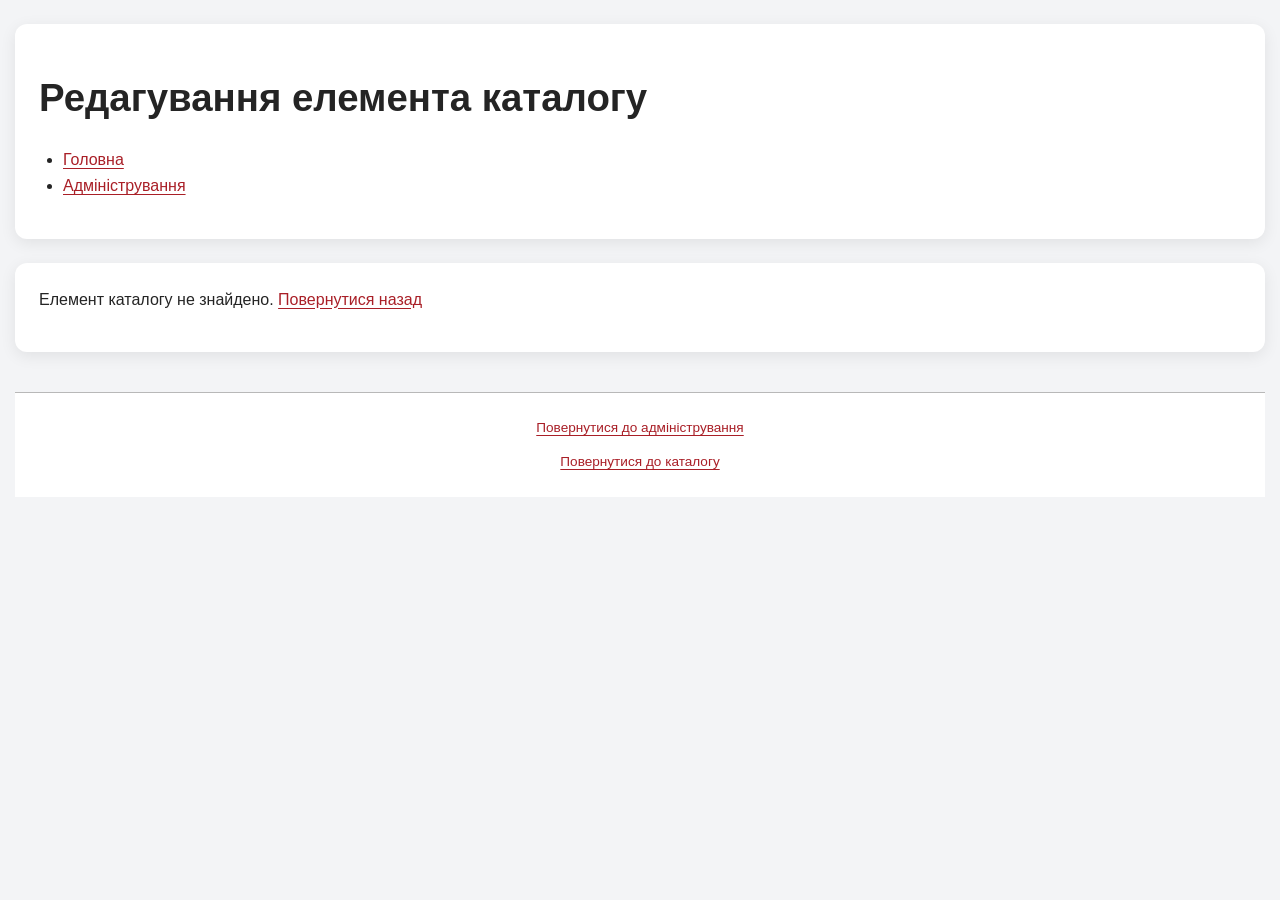
<file: admin-edit.html>
<!DOCTYPE html>
<html lang="uk">
<head>
    <meta charset="UTF-8">
    <meta name="viewport" content="width=device-width, initial-scale=1.0">
    <meta name="description" content="Редагування фільмів і серіалів каталогу.">
    <title>Редагування | FILM CATALOG</title>
    <link rel="stylesheet" href="css/main.css">
</head>
<body>
    <header>
        <h1>Редагування елемента каталогу</h1>
        <nav aria-label="Основна навігація">
            <ul>
                <li><a href="index.html">Головна</a></li>
                <li><a href="admin.html">Адміністрування</a></li>
            </ul>
        </nav>
    </header>

    <main>
        <nav class="breadcrumbs" aria-label="Навігаційний ланцюжок">
            <a href="index.html">Головна</a>
            <a href="admin.html">Адміністрування</a>
            <span>Редагування</span>
        </nav>
        <section aria-labelledby="edit-heading">
            <h2 id="edit-heading">Дані фільму або серіалу</h2>

            <form action="admin.html" method="get" autocomplete="on">
                <input type="hidden" id="item-id" name="id">

                <fieldset>
                    <legend>Основні дані</legend>

                    <p>
                        <label for="item-code">Код:</label>
                        <input type="text" id="item-code" name="code"
                            required pattern="MOV-[0-9]{3}">
                    </p>

                    <p>
                        <label for="item-title">Назва:</label>
                        <input type="text" id="item-title" name="title"
                            required minlength="2" maxlength="100">
                    </p>

                    <p>
                        <label for="item-image">Шлях до зображення:</label>
                        <input type="url" id="item-image" name="imageUrl" required>
                    </p>

                    <p>
                        <label for="item-category">Категорія:</label>
                        <select id="item-category" name="category" required>
                            <option value="" selected disabled>Оберіть категорію</option>
                            <option value="Фільм">Фільм</option>
                            <option value="Серіал">Серіал</option>
                        </select>
                    </p>

                    <p>
                        <label for="item-genre">Жанр:</label>
                        <input type="text" id="item-genre" name="genre" required minlength="2" maxlength="50">
                    </p>

                    <p>
                        <label for="item-duration">Тривалість у хвилинах:</label>
                        <input type="number" id="item-duration" name="duration"
                            min="1" max="500" step="1" required>
                    </p>

                    <p>
                        <label for="item-year">Рік виходу:</label>
                        <input type="number" id="item-year" name="releaseYear"
                            min="1900" max="2026" step="1" required>
                    </p>

                    <p>
                        <label for="item-date">Дата додавання:</label>
                        <input type="date" id="item-date" name="addedAt"
                            min="1900-01-01" max="2026-12-31" required>
                    </p>
                </fieldset>

                <fieldset>
                    <legend>Опис і наявність</legend>

                    <p>
                        <label for="item-description">Опис:</label>
                        <textarea id="item-description" name="description"
                            rows="5" minlength="10" maxlength="1000" required></textarea>
                    </p>

                    <p>
                        <label for="item-stock">
                            <input type="checkbox" id="item-stock"
                                name="inStock" value="true" checked>
                            Переглянуто
                        </label>
                    </p>
                </fieldset>

                <p>
                    <button type="submit">Зберегти</button>
                    <button type="reset">Скинути зміни</button>
                </p>
            </form>
        </section>
    </main>

    <footer class="main-footer">
        <p><a href="admin.html">Повернутися до адміністрування</a></p>
        <p><a href="index.html">Повернутися до каталогу</a></p>
    </footer>

    <script>
        const movies = {
            "movie-1": {
                code: "MOV-001",
                title: "Аватар 2: Шлях води",
                image: "images/1.jpg",
                category: "Фільм",
                genre: "Фантастика",
                duration: 192,
                year: 2022,
                description: "Продовження видовищної науково-фантастичної епопеї Джеймса Кемерона. Землянин Джейк Саллі шукає своє місце серед інопланетного народу На'ві, який постраждав від людей. Йому належить захищати свій новий дім та сім'ю від ворожого вторгнення.",
                stock: true
            },
            "movie-2": {
                code: "MOV-002",
                title: "Мис страху",
                image: "images/2.jpg",
                category: "Серіал",
                genre: "Трилер",
                duration: 148,
                year: 2026,
                description: "Щасливе подружжя стикається зі зростаючою загрозою, коли Макс Кейді виходить із в'язниці та прагне помсти. Серіал досліджує теми помсти, виживання та крихкості людських стосунків.",
                stock: true
            },
            "movie-3": {
                code: "MOV-003",
                title: "Таємниця бункера",
                image: "images/3.jpg",
                category: "Серіал",
                genre: "Драма",
                duration: 59,
                year: 2022,
                description: "У постапокаліптичному світі люди знайшли притулок у гігантському підземному бункері. Мешканці прагнуть розкрити правду про його походження та справжній стан зовнішнього світу.",
                stock: true
            },
            "movie-4": {
                code: "MOV-004",
                title: "Матриця",
                image: "images/4.jpg",
                category: "Фільм",
                genre: "Фантастика",
                duration: 136,
                year: 1999,
                description: "Томас Андерсон живе звичним життям, але дізнається, що весь світ є матрицею. Йому належить зробити вибір і долучитися до боротьби між машинами та людьми.",
                stock: true
            },
            "movie-5": {
                code: "MOV-005",
                title: "Гладіатор",
                image: "images/5.jpg",
                category: "Фільм",
                genre: "Бойовик",
                duration: 155,
                year: 2000,
                description: "Римський генерал Максимус після зради стає гладіатором. Він здобуває визнання народу та готується до вирішальної битви.",
                stock: true
            },
            "movie-6": {
                code: "MOV-006",
                title: "Білі не вміють стрибати",
                image: "images/6.jpg",
                category: "Фільм",
                genre: "Комедія",
                duration: 116,
                year: 1992,
                description: "Підприємливий Біллі любить баскетбол і заробляє на ставках. Згодом він знайомиться зі спортсменом Сіднеєм, і між ними зав'язується протистояння на баскетбольному майданчику.",
                stock: false
            }
        };

        const params = new URLSearchParams(window.location.search);
        const id = params.get("id");
        const movie = movies[id];

        if (!movie) {
            document.querySelector("main").innerHTML =
                '<p>Елемент каталогу не знайдено. <a href="admin.html">Повернутися назад</a></p>';
        } else {
            document.getElementById("item-id").value = id;
            document.getElementById("item-code").value = movie.code;
            document.getElementById("item-title").value = movie.title;
            document.getElementById("item-image").value = movie.image;
            document.getElementById("item-category").value = movie.category;
            document.getElementById("item-genre").value = movie.genre;
            document.getElementById("item-duration").value = movie.duration;
            document.getElementById("item-year").value = movie.year;
            document.getElementById("item-date").value = "2026-11-23";
            document.getElementById("item-description").value = movie.description;
            document.getElementById("item-stock").checked = movie.stock;

            document.title = "Редагування: " + movie.title + " | FILM CATALOG";
        }
    </script>
</body>
</html>
</file>
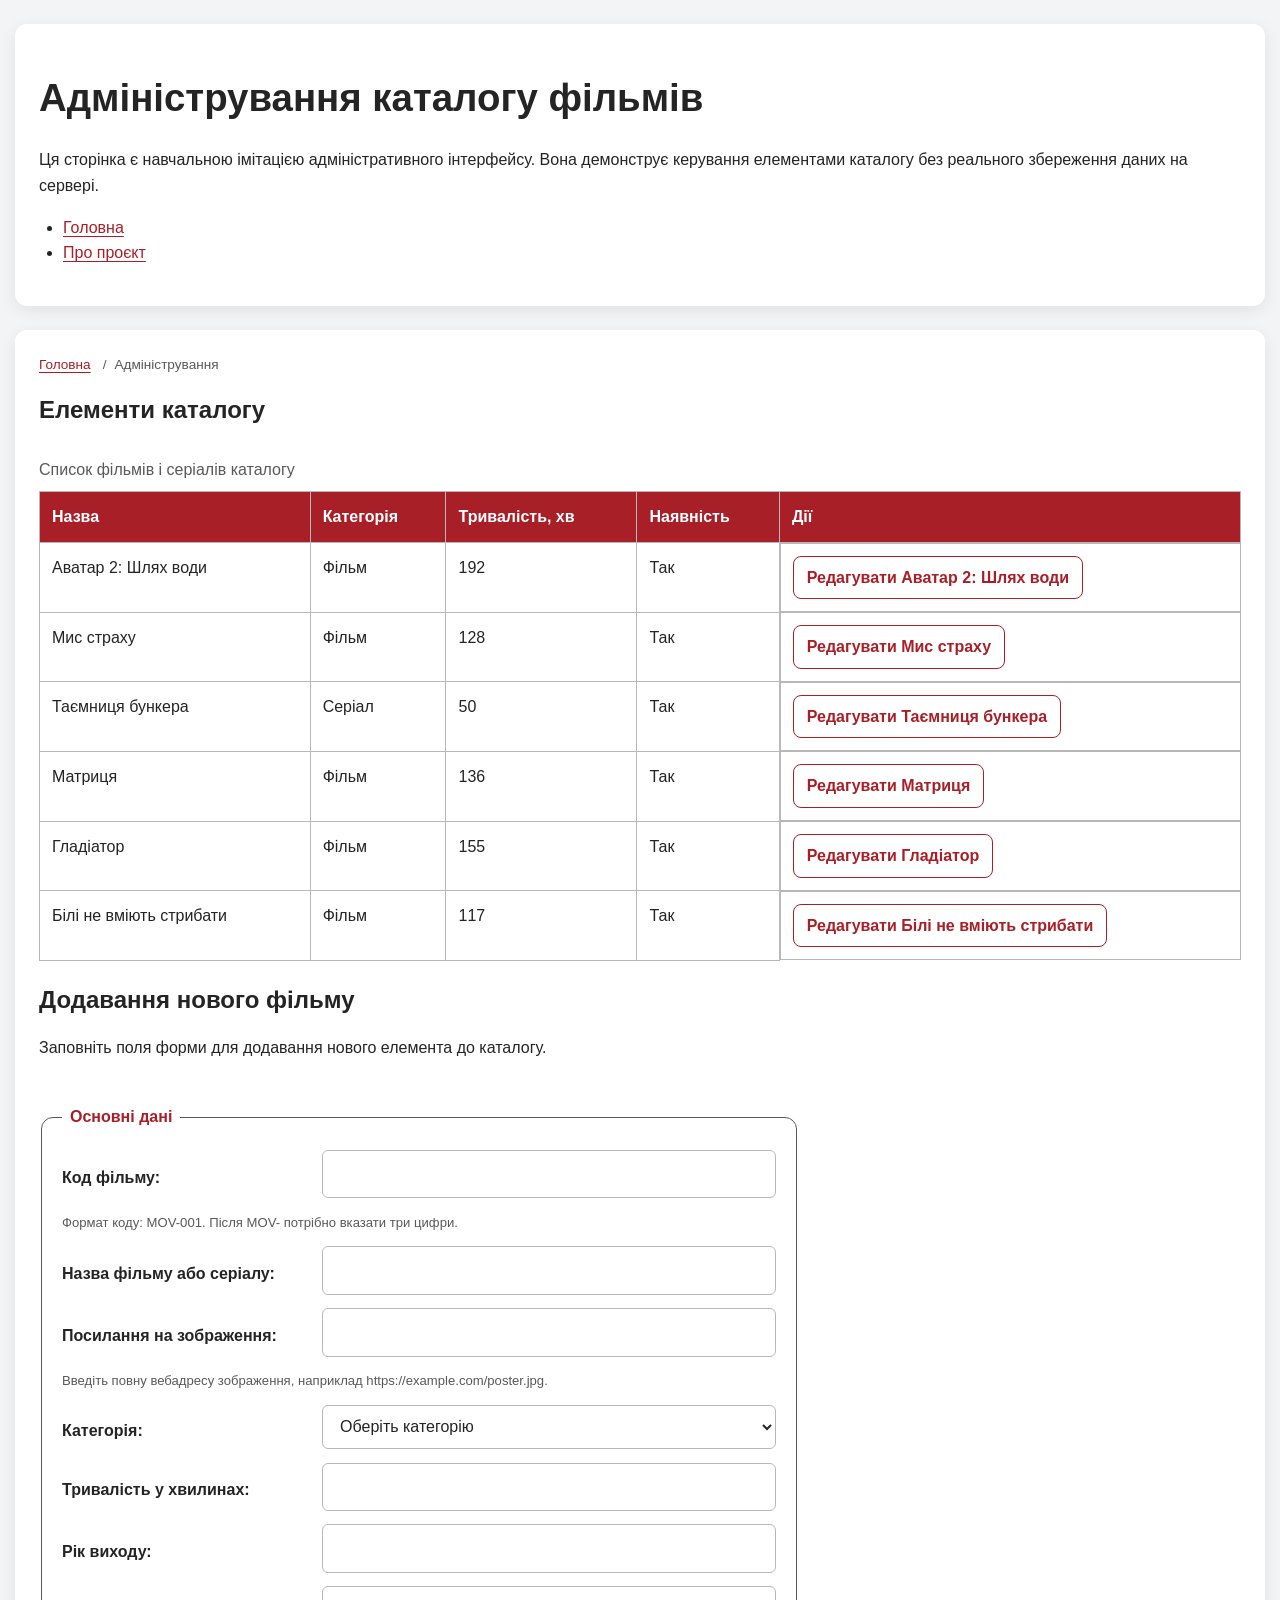
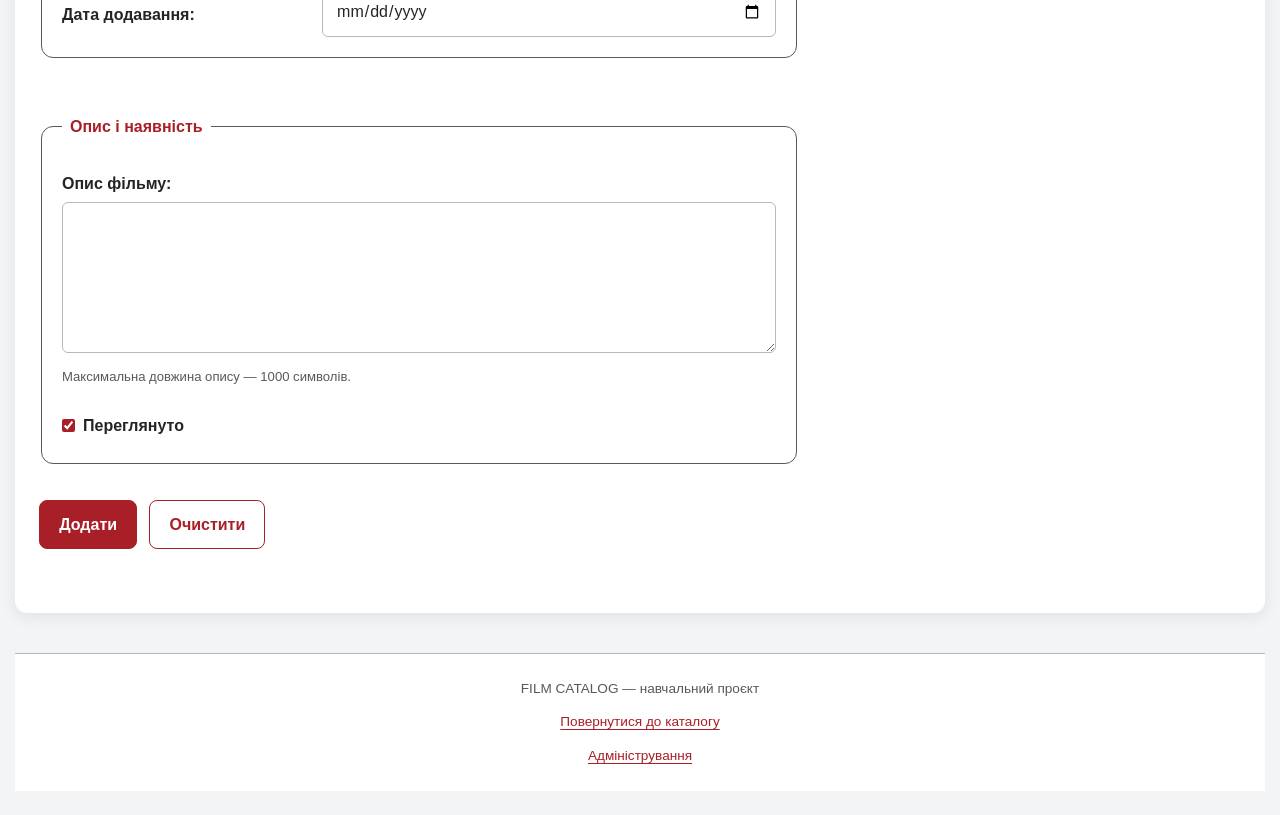
<file: admin.html>
<!DOCTYPE html>
<html lang="uk">
<head>
    <meta charset="UTF-8">
    <meta name="viewport" content="width=device-width, initial-scale=1.0">
    <meta name="description" content="Навчальна сторінка адміністрування каталогу фільмів.">
    <title>Адміністрування | FILM CATALOG</title>
    <link rel="stylesheet" href="css/main.css">
</head>
<body>
    <header>
        <h1>Адміністрування каталогу фільмів</h1>
        <p>Ця сторінка є навчальною імітацією адміністративного інтерфейсу. Вона демонструє керування елементами каталогу без реального збереження даних на сервері.</p>
        <nav aria-label="Основна навігація">
            <ul>
                <li><a href="index.html">Головна</a></li>
                <li><a href="about.html">Про проєкт</a></li>
            </ul>
        </nav>
    </header>

    <main>
        <nav class="breadcrumbs" aria-label="Навігаційний ланцюжок">
            <a href="index.html">Головна</a>
            <span>Адміністрування</span>
        </nav>
        <section aria-labelledby="catalog-heading">
            <h2 id="catalog-heading">Елементи каталогу</h2>

            <table>
                <caption>Список фільмів і серіалів каталогу</caption>
                <thead>
                    <tr>
                        <th scope="col">Назва</th>
                        <th scope="col">Категорія</th>
                        <th scope="col">Тривалість, хв</th>
                        <th scope="col">Наявність</th>
                        <th scope="col">Дії</th>
                    </tr>
                </thead>
                <tbody>
                    <tr>
                        <td>Аватар 2: Шлях води</td>
                        <td>Фільм</td>
                        <td>192</td>
                        <td>Так</td>
                        <td><a href="admin-edit.html?id=movie-1">Редагувати Аватар 2: Шлях води</a></td>
                    </tr>
                    <tr>
                        <td>Мис страху</td>
                        <td>Фільм</td>
                        <td>128</td>
                        <td>Так</td>
                        <td><a href="admin-edit.html?id=movie-2">Редагувати Мис страху</a></td>
                    </tr>
                    <tr>
                        <td>Таємниця бункера</td>
                        <td>Серіал</td>
                        <td>50</td>
                        <td>Так</td>
                        <td><a href="admin-edit.html?id=movie-3">Редагувати Таємниця бункера</a></td>
                    </tr>
                    <tr>
                        <td>Матриця</td>
                        <td>Фільм</td>
                        <td>136</td>
                        <td>Так</td>
                        <td><a href="admin-edit.html?id=movie-4">Редагувати Матриця</a></td>
                    </tr>
                    <tr>
                        <td>Гладіатор</td>
                        <td>Фільм</td>
                        <td>155</td>
                        <td>Так</td>
                        <td><a href="admin-edit.html?id=movie-5">Редагувати Гладіатор</a></td>
                    </tr>
                    <tr>
                        <td>Білі не вміють стрибати</td>
                        <td>Фільм</td>
                        <td>117</td>
                        <td>Так</td>
                        <td><a href="admin-edit.html?id=movie-6">Редагувати Білі не вміють стрибати</a></td>
                    </tr>
                </tbody>
            </table>
        </section>

        <section aria-labelledby="add-heading">
            <h2 id="add-heading">Додавання нового фільму</h2>
            <p>Заповніть поля форми для додавання нового елемента до каталогу.</p>

            <form id="item-form" action="admin.html" method="get" autocomplete="on">

                <fieldset>
                    <legend>Основні дані</legend>

                    <p>
                        <label for="item-code">Код фільму:</label>
                        <input
                            type="text"
                            id="item-code"
                            name="code"
                            required
                            pattern="MOV-[0-9]{3}"
                            aria-describedby="code-hint">
                    </p>
                    <p id="code-hint">Формат коду: MOV-001. Після MOV- потрібно вказати три цифри.</p>

                    <p>
                        <label for="item-title">Назва фільму або серіалу:</label>
                        <input
                            type="text"
                            id="item-title"
                            name="title"
                            required
                            minlength="2"
                            maxlength="100"
                            autocomplete="off">
                    </p>

                    <p>
                        <label for="item-image">Посилання на зображення:</label>
                        <input
                            type="url"
                            id="item-image"
                            name="imageUrl"
                            required
                            aria-describedby="image-hint">
                    </p>
                    <p id="image-hint">Введіть повну вебадресу зображення, наприклад https://example.com/poster.jpg.</p>

                    <p>
                        <label for="item-category">Категорія:</label>
                        <select id="item-category" name="category" required>
                            <option value="">Оберіть категорію</option>
                            <option value="Фільм">Фільм</option>
                            <option value="Серіал">Серіал</option>
                            <option value="Мультфільм">Мультфільм</option>
                            <option value="Документальний фільм">Документальний фільм</option>
                            <option value="Аніме">Аніме</option>
                        </select>
                    </p>

                    <p>
                        <label for="item-duration">Тривалість у хвилинах:</label>
                        <input
                            type="number"
                            id="item-duration"
                            name="duration"
                            min="1"
                            max="500"
                            step="1"
                            required>
                    </p>

                    <p>
                        <label for="item-year">Рік виходу:</label>
                        <input
                            type="number"
                            id="item-year"
                            name="releaseYear"
                            min="1900"
                            max="2026"
                            step="1"
                            required>
                    </p>

                    <p>
                        <label for="item-date">Дата додавання:</label>
                        <input
                            type="date"
                            id="item-date"
                            name="addedAt"
                            min="1900-01-01"
                            max="2026-11-23"
                            required>
                    </p>
                </fieldset>

                <fieldset>
                    <legend>Опис і наявність</legend>

                    <p>
                        <label for="item-description">Опис фільму:</label>
                        <textarea
                            id="item-description"
                            name="description"
                            rows="5"
                            minlength="10"
                            maxlength="1000"
                            required
                            aria-describedby="description-hint"></textarea>
                    </p>
                    <p id="description-hint">Максимальна довжина опису — 1000 символів.</p>

                    <p>
                        <label for="item-stock">
                            <input
                                type="checkbox"
                                id="item-stock"
                                name="inStock"
                                value="true"
                                checked>
                            Переглянуто
                        </label>
                    </p>
                </fieldset>

                <p>
                    <button type="submit">Додати</button>
                    <button type="reset">Очистити</button>
                </p>
            </form>
        </section>
    </main>

    <footer class="main-footer">
        <p>FILM CATALOG — навчальний проєкт</p>
        <p><a href="index.html">Повернутися до каталогу</a></p>
        <p><a href="admin.html">Адміністрування</a></p>
    </footer>
</body>
</html>
</file>
<file: css/main.css>
﻿@layer reset, base, components, utilities;

/* ==============================
   1. RESET
   ============================== */
@layer reset {
    *,
    *::before,
    *::after {
        box-sizing: border-box;
    }

    body {
        margin: 0;
    }

    img {
        max-inline-size: 100%;
        block-size: auto;
    }

    input,
    textarea,
    select,
    button {
        font: inherit;
    }
}

/* ==============================
   2. BASE: дизайн-токени
   ============================== */
@layer base {
    :root {
        color-scheme: light dark;

        --color-page: #f3f4f6;
        --color-surface: #ffffff;
        --color-surface-soft: #f8f1f1;
        --color-text: #242424;
        --color-muted: #595959;
        --color-accent: #a91f27;
        --color-accent-hover: #7f151c;
        --color-border: #b8b8b8;
        --color-focus: #7b1fa2;
        --color-error: #b00020;
        --color-success: #176b38;

        --font-body: "Segoe UI", Arial, sans-serif;
        --font-heading: "Segoe UI", Arial, sans-serif;

        --space-xs: 0.25rem;
        --space-s: 0.5rem;
        --space-m: 1rem;
        --space-l: 1.5rem;
        --space-xl: 2rem;

        --radius-small: 0.375rem;
        --radius-medium: 0.75rem;
        --radius-large: 1rem;

        --shadow-card: 0 4px 16px rgb(0 0 0 / 8%);
        --content-width: 1250px;
    }

    html {
        font-family: var(--font-body);
        line-height: 1.6;
        background: var(--color-page);
        color: var(--color-text);
    }

    body {
        min-inline-size: 320px;
        font-size: 1rem;
    }

    h1,
    h2,
    h3,
    h4 {
        font-family: var(--font-heading);
        color: var(--color-text);
        line-height: 1.25;
    }

    h1 {
        font-size: clamp(1.8rem, 4vw, 2.4rem);
    }

    h2 {
        font-size: 1.5rem;
    }

    h3 {
        font-size: 1.15rem;
    }

    p {
        margin-block: 0 var(--space-m);
    }

    a {
        color: var(--color-accent);
        text-underline-offset: 0.2em;
    }

    a:hover {
        color: var(--color-accent-hover);
    }

    ul,
    ol {
        padding-inline-start: 1.5rem;
    }

    table {
        inline-size: 100%;
        border-collapse: collapse;
        background: var(--color-surface);
    }

    th,
    td {
        padding: 0.75rem;
        border: 1px solid var(--color-border);
        text-align: start;
    }

    th {
        background: var(--color-accent);
        color: #ffffff;
    }

    caption {
        padding-block: var(--space-s);
        text-align: start;
        color: var(--color-muted);
    }

    :focus-visible {
        outline: 3px solid var(--color-focus);
        outline-offset: 3px;
    }
}

/* ==============================
   3. COMPONENTS: спільні елементи
   ============================== */
@layer components {
    .top-bar {
        padding: 0.55rem 1rem;
        background: var(--color-accent);
        color: #ffffff;
        text-align: center;
        font-size: 0.85rem;
        font-weight: 700;
        letter-spacing: 0.06em;
    }

    .main-header {
        padding: 1rem 2rem;
        background: var(--color-surface);
        border-bottom: 1px solid var(--color-border);
    }

    .header-container {
        max-inline-size: 1400px;
        margin-inline: auto;
        text-align: justify;
        font-size: 0;
    }

    .header-container::after {
        content: "";
        display: inline-block;
        inline-size: 100%;
    }

    .header-container > * {
        display: inline-block;
        vertical-align: middle;
        font-size: 1rem;
        text-align: start;
    }

    .logo {
        margin: 0;
        color: var(--color-text);
        font-size: 1.5rem;
        font-weight: 900;
        letter-spacing: 0.08em;
    }

    .header-info {
        color: var(--color-muted);
        font-size: 0.85rem;
    }

    .top-nav {
        display: inline-block;
    }

    .top-nav ul {
        margin: 0;
        padding: 0;
        list-style: none;
    }

    .top-nav li {
        display: inline-block;
        margin-inline-start: 1rem;
    }

    .top-nav a {
        display: inline-block;
        padding: 0.4rem 0.2rem;
        color: var(--color-text);
        font-size: 0.85rem;
        font-weight: 700;
        text-decoration: none;
    }

    .top-nav a[aria-current="page"],
    .top-nav a:hover {
        color: var(--color-accent);
        text-decoration: underline;
        text-decoration-thickness: 2px;
    }

    .site-container {
        max-inline-size: var(--content-width);
        margin: 2rem auto;
        padding: 2rem;
        background: var(--color-surface);
        border-radius: var(--radius-large);
        box-shadow: var(--shadow-card);
    }

    .page-title-block {
        margin-block-end: 2rem;
        padding-block-end: 1.25rem;
        border-bottom: 1px solid var(--color-border);
        text-align: center;
    }

    .main-title {
        margin-block: 0 0.75rem;
    }

    .breadcrumbs {
        color: var(--color-muted);
        font-size: 0.85rem;
    }

    .breadcrumbs a {
        color: var(--color-accent);
    }

    .breadcrumbs > * + *::before {
        content: "/";
        display: inline-block;
        margin-inline: 0.5rem;
        color: var(--color-muted);
    }

    .main-footer {
        margin-block-start: 2.5rem;
        padding: 1.5rem;
        border-top: 1px solid var(--color-border);
        background: var(--color-surface);
        color: var(--color-muted);
        text-align: center;
        font-size: 0.85rem;
    }

    /* Каталог */
    .content-wrapper {
        font-size: 0;
    }

    .sidebar,
    .catalog-section {
        display: inline-block;
        vertical-align: top;
        font-size: 1rem;
    }

    .sidebar {
        inline-size: 21%;
        padding-inline-end: 1.5rem;
    }

    .catalog-section {
        inline-size: 79%;
    }

    .sidebar h2 {
        font-size: 1rem;
    }

    .sidebar-menu,
    .sub-menu {
        list-style: none;
        padding: 0;
    }

    .sidebar-menu li {
        margin-block: 0.4rem;
    }

    .sidebar-menu a {
        color: var(--color-text);
        font-size: 0.85rem;
        font-weight: 700;
        text-decoration: none;
    }

    .sidebar-menu a:hover,
    .sidebar-menu .active-category > a {
        color: var(--color-accent);
    }

    .sub-menu {
        padding-inline-start: 1rem;
    }

    .sub-menu a {
        color: var(--color-muted);
        font-weight: 400;
    }

    .catalog-title {
        margin-block: 0 1rem;
    }

    .catalog-grid {
        font-size: 0;
        margin-inline: -0.5rem;
    }

    .movie-card {
        display: inline-block;
        vertical-align: top;
        inline-size: calc(33.333% - 1rem);
        margin: 0.5rem;
        padding: 1rem;
        overflow: hidden;
        border: 1px solid var(--color-border);
        border-radius: var(--radius-medium);
        background: var(--color-surface);
        box-shadow: var(--shadow-card);
        text-align: center;
        font-size: 1rem;
    }

    .movie-card header {
        margin-block-end: 0.75rem;
    }

    .movie-card h3 {
        margin-block: 0 0.5rem;
        font-size: 1rem;
    }

    .movie-card h3 a {
        color: var(--color-text);
        text-decoration: none;
    }

    .movie-card h3 a:hover {
        color: var(--color-accent);
    }

    .movie-card figure {
        margin: 0 0 1rem;
    }

    .movie-card img {
        display: block;
        inline-size: 100%;
        max-block-size: 290px;
        object-fit: contain;
        border-radius: var(--radius-small);
        box-shadow: var(--shadow-card);
    }

    .movie-card figcaption {
        margin-block-start: 0.4rem;
        color: var(--color-muted);
        font-size: 0.8rem;
    }

    .movie-card p,
    .movie-card li {
        color: var(--color-muted);
        font-size: 0.85rem;
    }

    .movie-card a {
        color: var(--color-accent);
    }

    .movie-status {
        padding: 0.4rem;
        border-radius: var(--radius-small);
        background: var(--color-surface-soft);
    }

    .movie-status strong {
        color: var(--color-success);
    }

    .movie-card:has(.movie-status strong) {
        border-block-start: 4px solid var(--color-accent);
    }

    .about-section {
        margin-block-start: 2rem;
        padding: 1.5rem;
        border-inline-start: 5px solid var(--color-accent);
        border-radius: var(--radius-medium);
        background: var(--color-surface-soft);
    }

    /* Сторінка деталей */
    .site-container > article > header {
        margin-block-end: 1.5rem;
        color: var(--color-muted);
    }

    .site-container > article > nav {
        margin-block-end: 1.5rem;
        padding: 1rem 1.5rem;
        border-inline-start: 4px solid var(--color-accent);
        border-radius: var(--radius-medium);
        background: var(--color-surface-soft);
    }

    .site-container > article > nav li {
        display: inline-block;
        margin-inline-end: 1rem;
    }

    .site-container > article > section {
        margin-block: 1.25rem;
        padding: 1.5rem;
        border: 1px solid var(--color-border);
        border-radius: var(--radius-medium);
        background: var(--color-surface);
        box-shadow: var(--shadow-card);
    }

    .site-container > article > section h2 {
        padding-block-end: 0.6rem;
        border-bottom: 2px solid var(--color-accent);
    }

    .site-container > article > section p {
        max-inline-size: 65ch;
        color: var(--color-muted);
    }

    .site-container > article > section img {
        display: block;
        max-inline-size: 280px;
        margin-inline: auto;
        border-radius: var(--radius-small);
        box-shadow: var(--shadow-card);
    }

    .site-container > article > section dl {
        margin: 0;
    }

    .site-container > article > section dt {
        margin-block-start: 0.6rem;
        color: var(--color-muted);
        font-weight: 700;
    }

    .site-container > article > section dd {
        margin-inline-start: 0;
        padding-block: 0.4rem;
        border-bottom: 1px solid var(--color-border);
        font-weight: 600;
    }

    .site-container > article > section tbody tr:nth-child(even) {
        background: var(--color-surface-soft);
    }

    .site-container > article > section tbody tr:hover {
        background: var(--color-page);
    }

    /* Сторінка про проєкт та FAQ */
    .site-container > section:not(.page-title-block) {
        margin-block-end: 1.25rem;
        padding: 1.5rem;
        border: 1px solid var(--color-border);
        border-inline-start: 5px solid var(--color-accent);
        border-radius: var(--radius-medium);
        background: var(--color-surface);
        box-shadow: var(--shadow-card);
    }

    .site-container > section:not(.page-title-block) h2 {
        padding-block-end: 0.5rem;
        border-bottom: 1px solid var(--color-border);
    }

    .site-container details {
        margin-block: 0.75rem;
        padding: 1rem;
        border: 1px solid var(--color-border);
        border-radius: var(--radius-medium);
        background: var(--color-surface-soft);
    }

    .site-container details[open] {
        border-inline-start: 4px solid var(--color-accent);
    }

    .site-container summary {
        color: var(--color-text);
        font-weight: 700;
        cursor: pointer;
    }

    .site-container summary::marker {
        color: var(--color-accent);
    }

    .site-container details p {
        margin-block: 0.75rem 0;
        padding-block-start: 0.75rem;
        border-top: 1px solid var(--color-border);
    }

    .site-container address {
        padding: 1.25rem;
        border-inline-start: 4px solid var(--color-accent);
        border-radius: var(--radius-small);
        background: var(--color-surface-soft);
        color: var(--color-muted);
        font-style: normal;
    }

    /* Форми */
    form {
        max-inline-size: 760px;
        margin-block: 1.5rem;
    }

    fieldset {
        min-inline-size: 0;
        margin-block: 1.25rem;
        padding: 1.25rem;
        border: 1px solid var(--color-border);
        border-radius: var(--radius-medium);
        background: var(--color-surface);
    }

    legend {
        padding-inline: 0.5rem;
        color: var(--color-accent);
        font-weight: 700;
    }

    label {
        display: block;
        margin-block: 0.75rem 0.3rem;
        color: var(--color-text);
        font-weight: 600;
    }

    input:not([type="checkbox"]):not([type="radio"]),
    textarea,
    select {
        display: block;
        inline-size: 100%;
        max-inline-size: 100%;
        min-block-size: 2.75rem;
        padding: 0.65rem 0.8rem;
        border: 1px solid var(--color-border);
        border-radius: var(--radius-small);
        background: var(--color-surface);
        color: var(--color-text);
    }

    textarea {
        min-block-size: 8rem;
        resize: vertical;
    }

    input[type="checkbox"],
    input[type="radio"] {
        accent-color: var(--color-accent);
    }

    input:focus-visible,
    textarea:focus-visible,
    select:focus-visible,
    button:focus-visible {
        outline: 3px solid var(--color-focus);
        outline-offset: 2px;
    }

    input:user-invalid,
    textarea:user-invalid,
    select:user-invalid {
        border: 2px solid var(--color-error);
    }

    input:user-invalid:focus,
    textarea:user-invalid:focus,
    select:user-invalid:focus {
        outline: 2px solid var(--color-error);
    }

    small,
    [id$="-hint"] {
        display: block;
        margin-block-start: 0.3rem;
        color: var(--color-muted);
        font-size: 0.82rem;
    }

    button {
        display: inline-block;
        margin: 0.4rem 0.4rem 0.4rem 0;
        padding: 0.7rem 1.2rem;
        border: 2px solid var(--color-accent);
        border-radius: var(--radius-small);
        background: var(--color-accent);
        color: #ffffff;
        font-weight: 700;
        cursor: pointer;
    }

    button:hover {
        border-color: var(--color-accent-hover);
        background: var(--color-accent-hover);
    }

    button[type="reset"] {
        background: var(--color-surface);
        color: var(--color-accent);
    }

    button[type="reset"]:hover {
        background: var(--color-surface-soft);
    }

    /* Адміністративні сторінки */
    body > header,
    body > main,
    body > footer {
        max-inline-size: var(--content-width);
        margin: 1.5rem auto;
        padding: 1.5rem;
    }

    body > header,
    body > main {
        border-radius: var(--radius-medium);
        background: var(--color-surface);
        box-shadow: var(--shadow-card);
    }

    body > header nav a {
        display: inline-block;
        margin-inline-end: 1rem;
    }

    body > main table {
        margin-block: 1.5rem;
    }

    body > main th,
    body > main td {
        vertical-align: top;
    }

    body > main td a {
        font-weight: 600;
    }
}

/* ==============================
   4. UTILITIES
   ============================== */
@layer utilities {
    .text-muted {
        color: var(--color-muted);
    }

    .text-center {
        text-align: center;
    }

    .content-narrow {
        max-inline-size: 65ch;
    }
}

/* ==============================
   5. Адаптивність
   ============================== */
@media (max-width: 900px) {
    @layer components {
        .site-container {
            margin: 1rem;
            padding: 1.25rem;
        }

        .sidebar {
            inline-size: 28%;
        }

        .catalog-section {
            inline-size: 72%;
        }

        .movie-card {
            inline-size: calc(50% - 1rem);
        }
    }
}

@media (max-width: 650px) {
    @layer components {
        .main-header {
            padding: 1rem;
        }

        .header-container {
            text-align: center;
        }

        .header-container > * {
            display: block;
            margin-block: 0.5rem;
            text-align: center;
        }

        .top-nav li {
            margin: 0.25rem;
        }

        .site-container {
            margin: 0.5rem;
            padding: 1rem;
        }

        .sidebar,
        .catalog-section {
            display: block;
            inline-size: 100%;
        }

        .sidebar {
            margin-block-end: 1.5rem;
        }

        .movie-card {
            display: block;
            inline-size: calc(100% - 1rem);
            max-inline-size: 420px;
            margin-inline: auto;
        }

        .site-container > article > nav li {
            display: block;
            margin-block: 0.5rem;
        }

        body > header,
        body > main,
        body > footer {
            margin: 0.5rem;
            padding: 1rem;
        }

        table {
            font-size: 0.85rem;
        }

        th,
        td {
            padding: 0.45rem;
        }

        button {
            max-inline-size: 100%;
        }
    }
}

/* ==============================
   6. ТЕМНА ТЕМА
   ============================== */
@media (prefers-color-scheme: dark) {
    :root {
        --color-page: #171719;
        --color-surface: #242427;
        --color-surface-soft: #302326;
        --color-text: #f2f0f0;
        --color-muted: #c2bfc1;
        --color-accent: #ff777e;
        --color-accent-hover: #ff9ba0;
        --color-border: #777176;
        --color-focus: #d6a6ff;
        --color-error: #ff8585;
        --color-success: #79d99a;

        --shadow-card: 0 4px 18px rgb(0 0 0 / 35%);
    }

    .top-bar,
    th,
    button {
        color: #241416;
    }

    .movie-status strong {
        color: var(--color-success);
    }
}


@layer components {
    .movie-status .status-viewed {
        display: inline-block;
        padding: 0.25rem 0.65rem;
        border-radius: 0.4rem;
        background-color: #198754;
        color: #ffffff;
        font-weight: 700;
    }

    .movie-status .status-unviewed {
        display: inline-block;
        padding: 0.25rem 0.65rem;
        border-radius: 0.4rem;
        background-color: #dc3545;
        color: #ffffff;
        font-weight: 700;
    }
}

/* ==============================
   7. FLEXBOX — компонування інтерфейсу
   Лабораторна робота №6
   ============================== */

@layer components {

    /* Шапка сайту */
    .header-container {
        display: flex;
        justify-content: space-between;
        align-items: center;
        gap: 2rem;
        text-align: start;
        font-size: 1rem;
    }

    .header-container::after {
        display: none;
    }

    .header-container > * {
        display: block;
    }

    .top-nav {
        display: block;
    }

    .top-nav ul {
        display: flex;
        align-items: center;
        justify-content: flex-end;
        flex-wrap: wrap;
        gap: 1rem;
    }

    .top-nav li {
        display: block;
        margin: 0;
    }

    /* Основне компонування: фільтри та каталог */
    .content-wrapper {
        display: flex;
        align-items: flex-start;
        gap: 1.5rem;
        font-size: 1rem;
    }

    .sidebar {
        display: block;
        flex: 0 0 21%;
        inline-size: auto;
    }

    .catalog-section {
        display: block;
        flex: 1 1 0;
        min-inline-size: 0;
        inline-size: auto;
    }

    /* Розташування карток фільмів */
    .catalog-grid {
        display: flex;
        flex-wrap: wrap;
        gap: 1rem;
        margin: 0;
        font-size: 1rem;
    }

    .movie-card {
        display: flex;
        flex: 1 1 calc((100% - 2rem) / 3);
        flex-direction: column;
        min-inline-size: 0;
        inline-size: auto;
        margin: 0;
    }

    .movie-card figure {
        inline-size: 100%;
    }

    /* Внутрішнє компонування картки */
    .movie-card header {
        text-align: center;
    }

    /* Планшети */
    @media (max-width: 900px) {
        .sidebar {
            flex-basis: 28%;
        }

        .movie-card {
            flex-basis: calc((100% - 1rem) / 2);
        }
    }

    /* Мобільні пристрої */
    @media (max-width: 650px) {
        .header-container {
            flex-direction: column;
            justify-content: center;
            align-items: center;
            gap: 0.75rem;
        }

        .header-container > * {
            display: block;
            margin-block: 0.25rem;
            text-align: center;
        }

        .top-nav ul {
            justify-content: center;
        }

        .content-wrapper {
            flex-direction: column;
            gap: 1rem;
        }

        .sidebar,
        .catalog-section {
            flex: 1 1 auto;
            inline-size: 100%;
        }

        .sidebar {
            margin-block-end: 0;
        }

        .catalog-grid {
            justify-content: center;
        }

        .movie-card {
            flex: 1 1 100%;
            max-inline-size: 420px;
        }
    }
}

/* ==============================
   8. FLEXBOX — хлібні крихти та підвал
   ============================== */

@layer components {

    /* Хлібні крихти */
    .breadcrumbs {
        display: flex;
        align-items: center;
        flex-wrap: wrap;
        gap: 0;
        min-width: 0;
    }

    .breadcrumbs > * {
        display: inline-flex;
        align-items: center;
    }

    /* Підвал сторінок */
    .main-footer {
        display: flex;
        flex-direction: column;
        align-items: center;
        justify-content: center;
        gap: 0.75rem;
        text-align: center;
    }

    .main-footer > * {
        margin: 0;
    }
}

/* ==============================
   9. FLEXBOX — чипи категорій
   ============================== */

@layer components {

    .category-filter {
        min-inline-size: 0;
        margin: 0;
        padding: 1rem;
        border: 1px solid var(--color-muted);
        border-radius: 0.75rem;
    }

    .category-filter legend {
        padding-inline: 0.4rem;
        font-weight: 700;
    }

    .category-chips {
        display: flex;
        flex-wrap: wrap;
        align-items: center;
        gap: 0.5rem;
    }

    .category-chip {
        display: inline-flex;
        align-items: center;
        gap: 0.4rem;
        padding: 0.45rem 0.75rem;
        border: 1px solid var(--color-muted);
        border-radius: 2rem;
        cursor: pointer;
        font-size: 0.85rem;
        transition: background-color 0.2s, border-color 0.2s;
    }

    .category-chip input[type="checkbox"] {
        margin: 0;
        accent-color: var(--color-accent);
    }

    .category-chip:has(input:checked) {
        border-color: var(--color-accent);
        background-color: var(--color-accent);
        color: white;
    }

    .category-chip:focus-within {
        outline: 2px solid var(--color-accent);
        outline-offset: 3px;
    }
}

/* Повідомлення про результати фільтрації */
@layer components {
    .movie-card[hidden] {
        display: none !important;
    }

    .filter-message {
        margin-top: 1rem;
        padding: 0.75rem 1rem;
        border-radius: 0.5rem;
        background-color: var(--color-muted);
        font-weight: 600;
        text-align: center;
    }
}

/* Компонування картки каталогу засобами Flexbox */
@layer components {
    .movie-card {
        display: flex;
        flex-direction: column;
        height: 100%;
    }

    .movie-card .movie-status {
        margin-block-start: auto;
    }
}

/* Однакова висота карток у рядку */
@layer components {
    .catalog-grid {
        align-items: stretch;
    }
}

/* Flexbox-компонування сторінки деталей фільму */
.details-layout {
    display: flex;
    flex-wrap: wrap;
    align-items: flex-start;
    gap: 1.5rem;
}

.details-layout #poster {
    flex: 0 1 300px;
    min-width: 0;
}

.details-layout #description,
.details-layout #information {
    flex: 1 1 260px;
    min-width: 0;
}

.details-layout #poster figure {
    margin: 0;
}

.details-layout #poster img {
    display: block;
    max-width: 100%;
    height: auto;
}

@media (max-width: 650px) {
    .details-layout {
        flex-direction: column;
    }

    .details-layout #poster,
    .details-layout #description,
    .details-layout #information {
        flex: 1 1 auto;
        width: 100%;
    }
}

/* Покращений дизайн сторінки деталей фільму */
.details-layout {
    display: flex;
    align-items: flex-start;
    flex-wrap: wrap;
    gap: 2rem;
    margin-block: 2rem 3rem;
    padding: 1.5rem;
    border: 1px solid var(--color-muted);
    border-radius: 1rem;
    background: var(--color-surface, #ffffff);
}

.details-layout #poster {
    flex: 0 1 300px;
    min-width: 0;
    margin: 0;
}

.details-layout #poster h2 {
    margin-bottom: 1rem;
}

.details-layout #poster figure {
    margin: 0;
    overflow: hidden;
    border-radius: 0.8rem;
}

.details-layout #poster img {
    display: block;
    width: 100%;
    max-width: 300px;
    height: auto;
    border-radius: 0.8rem;
    box-shadow: 0 8px 24px rgb(0 0 0 / 16%);
}

.details-layout #poster figcaption {
    margin-top: 0.75rem;
    color: var(--color-text-muted, #666666);
    font-size: 0.9rem;
    text-align: center;
}

.details-info {
    display: flex;
    flex: 1 1 400px;
    flex-direction: column;
    gap: 1.5rem;
    min-width: 0;
}

.details-info section {
    min-width: 0;
    margin: 0;
    padding: 1.25rem;
    border: 1px solid var(--color-muted);
    border-radius: 0.75rem;
    background: var(--color-background, #f8f8f8);
}

.details-info h2 {
    margin-top: 0;
    margin-bottom: 1rem;
    padding-bottom: 0.65rem;
    border-bottom: 2px solid var(--color-accent, #800020);
    color: var(--color-accent, #800020);
}

.details-info #description p {
    margin-block: 0 0.85rem;
    line-height: 1.75;
    overflow-wrap: anywhere;
}

.details-info #information dl {
    display: grid;
    grid-template-columns: minmax(110px, 0.7fr) minmax(0, 1.3fr);
    gap: 0.75rem 1rem;
    margin: 0;
}

.details-info #information dt {
    font-weight: 700;
    color: var(--color-text-muted, #666666);
}

.details-info #information dd {
    margin: 0;
    font-weight: 600;
    overflow-wrap: anywhere;
}

#versions {
    margin-block: 2rem;
    overflow-x: auto;
}

#review {
    margin-block: 2rem;
}

@media (max-width: 650px) {
    .details-layout {
        flex-direction: column;
        gap: 1.25rem;
        padding: 1rem;
    }

    .details-layout #poster,
    .details-info {
        flex: 1 1 auto;
        width: 100%;
    }

    .details-layout #poster img {
        margin-inline: auto;
    }

    .details-info #information dl {
        grid-template-columns: 1fr;
        gap: 0.3rem;
    }

    .details-info #information dd {
        margin-bottom: 0.65rem;
    }
}

/* Flexbox-компонування форм адміністратора та відвідувача */

/* Оформлення груп полів адміністратора */
#item-form fieldset,
body:has(#item-id) form fieldset,
#review form fieldset {
    display: flex;
    flex-direction: column;
    gap: 0.85rem;
    margin-block: 1.25rem;
    padding: 1.25rem;
    border: 1px solid var(--color-muted);
    border-radius: 0.75rem;
}

#item-form fieldset p:has(> label + input),
#item-form fieldset p:has(> label + select),
body:has(#item-id) form fieldset p:has(> label + input),
body:has(#item-id) form fieldset p:has(> label + select) {
    display: grid;
    grid-template-columns: minmax(160px, 0.7fr) minmax(0, 1.3fr);
    align-items: center;
    gap: 0.5rem 1rem;
    margin: 0;
}

#item-form input,
#item-form select,
body:has(#item-id) form input:not([type="checkbox"]),
body:has(#item-id) form select {
    box-sizing: border-box;
    width: 100%;
    max-width: 100%;
    min-width: 0;
}

#item-form fieldset legend,
body:has(#item-id) form fieldset legend,
#review form fieldset legend {
    padding-inline: 0.5rem;
    font-weight: 700;
}

/* Групи кнопок */
#item-form p:has(> button),
body:has(#item-id) form p:has(> button),
#review form p:has(> button) {
    display: flex;
    flex-wrap: wrap;
    align-items: center;
    gap: 0.75rem;
}

#item-form button,
body:has(#item-id) form button,
#review form button {
    display: inline-flex;
    align-items: center;
    justify-content: center;
    min-height: 42px;
    padding: 0.65rem 1.2rem;
    border: 1px solid var(--color-accent, #800020);
    border-radius: 0.5rem;
    cursor: pointer;
}

/* Група перемикачів оцінювання */
#review form fieldset:nth-of-type(2) > label:has(input[type="radio"]) {
    display: inline-flex;
    align-items: center;
    gap: 0.5rem;
    width: fit-content;
    margin: 0.2rem 0.4rem 0.2rem 0;
    padding: 0.55rem 0.85rem;
    border: 1px solid var(--color-muted);
    border-radius: 2rem;
    cursor: pointer;
    transition: background-color 0.2s, border-color 0.2s;
}

#review form fieldset:nth-of-type(2) > label:has(input[type="radio"]:checked) {
    border-color: var(--color-accent, #800020);
    background-color: var(--color-accent, #800020);
    color: white;
}

#review form fieldset:nth-of-type(2) > label:has(input:focus-visible) {
    outline: 2px solid var(--color-accent, #800020);
    outline-offset: 3px;
}

#review form fieldset:nth-of-type(2) > p {
    margin-block: 0.5rem;
}

/* Рядки дій у таблиці адміністратора */
body:has(#item-form) table td:last-child {
    display: flex;
    flex-wrap: wrap;
    align-items: center;
    gap: 0.5rem;
}

body:has(#item-form) table td:last-child a {
    display: inline-flex;
    align-items: center;
    justify-content: center;
    padding: 0.5rem 0.8rem;
    border: 1px solid var(--color-accent, #800020);
    border-radius: 0.5rem;
    text-decoration: none;
}

/* Адаптація форм для мобільних пристроїв */
@media (max-width: 650px) {
    #item-form fieldset p:has(> label + input),
    #item-form fieldset p:has(> label + select),
    body:has(#item-id) form fieldset p:has(> label + input),
    body:has(#item-id) form fieldset p:has(> label + select) {
        grid-template-columns: 1fr;
    }

    #item-form button,
    body:has(#item-id) form button,
    #review form button {
        flex: 1 1 100%;
    }

    body:has(#item-form) table td:last-child {
        min-width: 130px;
    }
}

/* Прапорець поруч із написом «Переглянуто» */
#item-stock {
    display: inline-block;
    width: auto;
    margin: 0;
    vertical-align: middle;
}

label[for="item-stock"] {
    display: inline-flex;
    flex-direction: row;
    align-items: center;
    justify-content: flex-start;
    gap: 0.5rem;
    width: fit-content;
    cursor: pointer;
}


/* ==========================================
   LAB 6 — КОМПОНУВАННЯ FLEXBOX
   ========================================== */

@layer components {

    /* 1. Шапка сайту */
    .header-container {
        display: flex;
        align-items: center;
        justify-content: space-between;
        flex-wrap: wrap;
        gap: 1rem 2rem;
        text-align: start;
        font-size: 1rem;
    }

    .header-container::after {
        display: none;
        content: none;
    }

    .header-container > * {
        display: block;
        vertical-align: initial;
        font-size: 1rem;
    }

    .top-nav {
        display: block;
    }

    .top-nav ul {
        display: flex;
        align-items: center;
        justify-content: flex-end;
        flex-wrap: wrap;
        gap: 0.5rem 1rem;
    }

    .top-nav li {
        display: block;
        margin: 0;
    }

    /* 2. Хлібні крихти */
    .breadcrumbs {
        display: flex;
        align-items: center;
        flex-wrap: wrap;
        gap: 0.25rem;
        min-inline-size: 0;
    }

    /* 3. Підвал */
    .main-footer {
        display: flex;
        flex-direction: column;
        align-items: center;
        justify-content: center;
        gap: 0.75rem;
    }

    .main-footer p {
        margin: 0;
    }

    /* 4. Панель фільтрів і каталог */
    .content-wrapper {
        display: flex;
        align-items: flex-start;
        gap: 1.5rem;
        font-size: 1rem;
    }

    .content-wrapper > .sidebar {
        display: block;
        flex: 0 0 21%;
        inline-size: auto;
        min-inline-size: 0;
        padding-inline-end: 0;
    }

    .content-wrapper > .catalog-section {
        display: block;
        flex: 1 1 0;
        inline-size: auto;
        min-inline-size: 0;
    }

    /* 5. Категорії фільтрів */
    .category-chips {
        display: flex;
        align-items: center;
        flex-wrap: wrap;
        gap: 0.5rem;
    }

    .category-chip {
        display: inline-flex;
        align-items: center;
        gap: 0.4rem;
    }

    /* 6. Сітка карток каталогу */
    .catalog-grid {
        display: flex;
        align-items: stretch;
        justify-content: flex-start;
        flex-wrap: wrap;
        gap: 1rem;
        margin: 0;
        font-size: 1rem;
    }

    /* 7. Окрема картка фільму */
    .movie-card {
        display: flex;
        flex: 1 1 16rem;
        flex-direction: column;
        min-inline-size: 0;
        inline-size: auto;
        margin: 0;
        overflow-wrap: anywhere;
    }

    .movie-card header {
        margin-block-end: 0.75rem;
    }

    .movie-card figure {
        margin-block: 0 1rem;
    }

    .movie-card .movie-status {
        margin-block-start: auto;
    }

    /* 8. Сторінка детальної інформації */
    .details-layout {
        display: flex;
        align-items: flex-start;
        flex-wrap: wrap;
        gap: 2rem;
    }

    .details-layout > #poster {
        display: block;
        flex: 0 1 280px;
        inline-size: 100%;
        max-inline-size: 280px;
        margin: 0;
    }

    .details-layout > .details-info {
        display: flex;
        flex: 1 1 350px;
        flex-direction: column;
        gap: 1rem;
        min-inline-size: 0;
    }

    .details-info > section {
        min-inline-size: 0;
    }

    .details-info dl {
        display: flex;
        flex-wrap: wrap;
        gap: 0.5rem 0;
    }

    .details-info dt {
        flex: 0 0 35%;
        min-inline-size: 0;
    }

    .details-info dd {
        flex: 1 1 65%;
        min-inline-size: 0;
        margin-inline-start: 0;
        overflow-wrap: anywhere;
    }

    /* 9. Форми */
    #item-form,
    body:has(#item-id) form {
        display: flex;
        flex-direction: column;
        gap: 1rem;
    }

    #item-form fieldset,
    body:has(#item-id) form fieldset {
        display: flex;
        flex-direction: column;
        gap: 0.75rem;
        min-inline-size: 0;
    }

    #item-form fieldset p,
    body:has(#item-id) form fieldset p {
        margin: 0;
    }

    #item-form fieldset label,
    body:has(#item-id) form fieldset label {
        display: block;
    }

    #item-form > p:has(> button),
    body:has(#item-id) form > p:has(> button) {
        display: flex;
        flex-wrap: wrap;
        align-items: center;
        gap: 0.75rem;
    }

    #item-form > p:has(> button) button,
    body:has(#item-id) form > p:has(> button) button {
        margin: 0;
    }

    /* 10. Прапорець «Переглянуто» */
    #item-stock {
        display: inline-block;
        width: auto;
        margin: 0;
        vertical-align: middle;
    }

    label[for="item-stock"] {
        display: inline-flex;
        flex-direction: row;
        align-items: center;
        gap: 0.5rem;
        width: fit-content;
        cursor: pointer;
    }

    /* 11. Форма відгуку */
    #review form {
        display: flex;
        flex-wrap: wrap;
        align-items: flex-start;
        gap: 0.75rem;
    }

    #review form fieldset {
        display: flex;
        flex: 1 1 100%;
        flex-direction: column;
        gap: 0.75rem;
        min-inline-size: 0;
    }

    #review form fieldset p {
        margin: 0;
    }

    #review form fieldset:nth-of-type(2) > label {
        display: inline-flex;
        align-items: center;
        gap: 0.5rem;
        width: fit-content;
        margin: 0;
    }

    #review form fieldset:nth-of-type(2) > label input {
        flex: 0 0 auto;
    }

    #review form > button {
        flex: 0 0 auto;
        margin: 0;
    }

    /* 12. Адаптація для планшетів */
    @media (max-width: 900px) {
        .content-wrapper > .sidebar {
            flex-basis: 28%;
        }

        .content-wrapper > .catalog-section {
            flex-basis: 0;
        }

        .movie-card {
            flex-basis: 14rem;
        }
    }

    /* 13. Адаптація для телефонів */
    @media (max-width: 650px) {
        .header-container {
            flex-direction: column;
            align-items: center;
            text-align: center;
        }

        .header-container > * {
            display: block;
            margin-block: 0.5rem;
            text-align: center;
        }

        .top-nav ul {
            justify-content: center;
        }

        .content-wrapper {
            flex-direction: column;
            gap: 1.5rem;
        }

        .content-wrapper > .sidebar,
        .content-wrapper > .catalog-section {
            flex: 1 1 100%;
            inline-size: 100%;
        }

        .movie-card {
            flex: 1 1 100%;
            max-inline-size: 420px;
        }

        .details-layout {
            flex-direction: column;
        }

        .details-layout > #poster {
            flex: 0 1 auto;
            margin-inline: auto;
        }

        .details-layout > .details-info {
            flex-basis: 100%;
            inline-size: 100%;
        }

        .main-footer {
            align-items: center;
            text-align: center;
        }
    }
}
</file>
